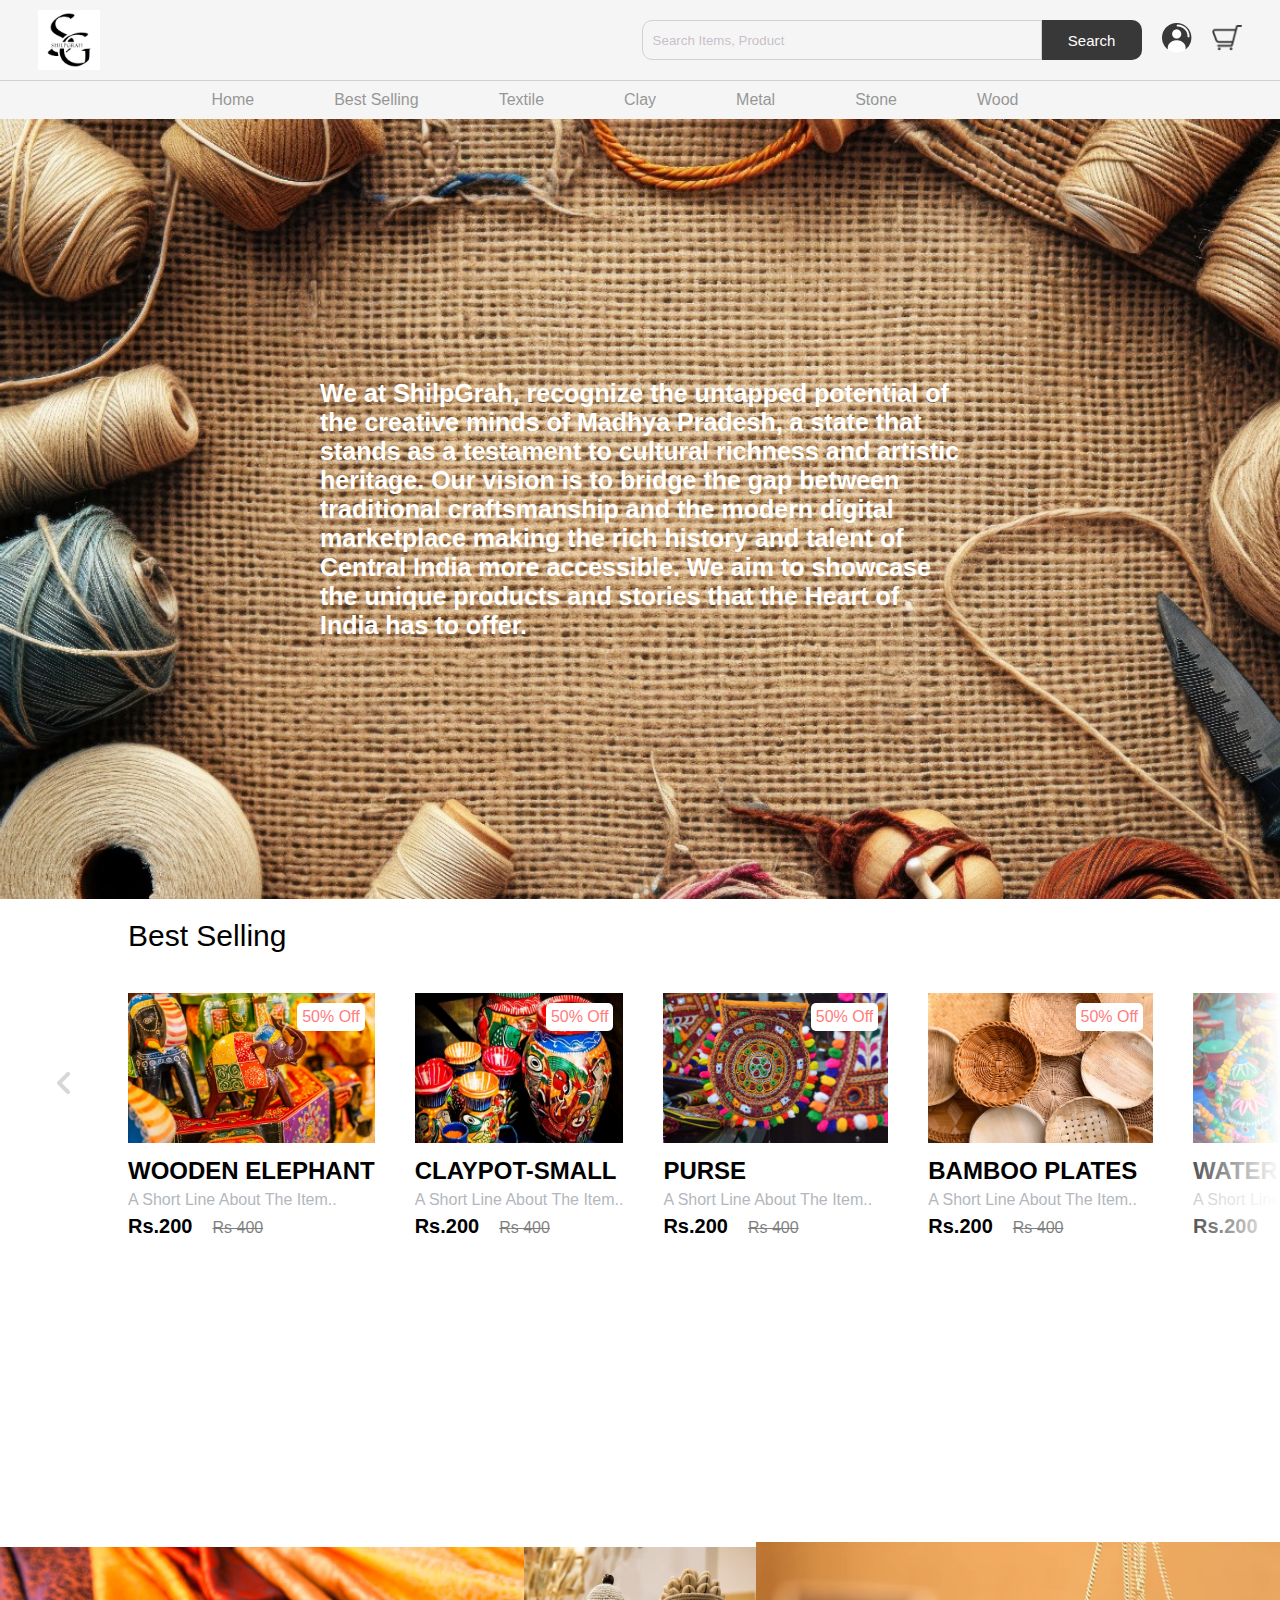
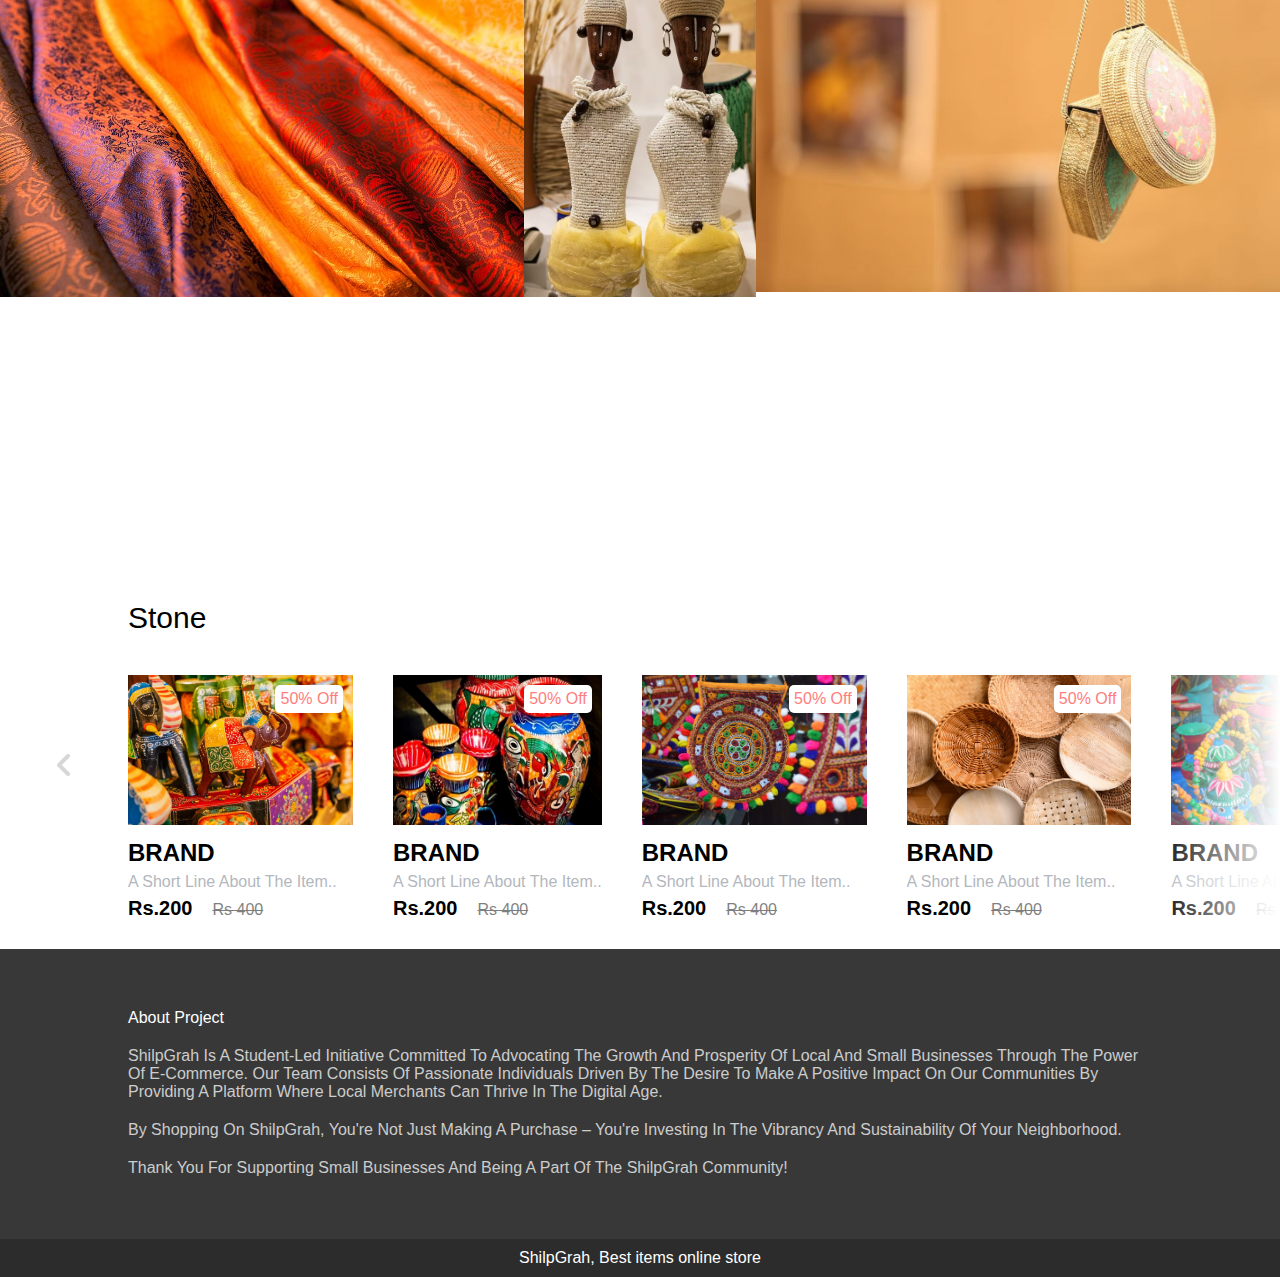
<file: index.html>
<!DOCTYPE html>
<html lang="en" dir="ltr">

<head>
  <meta charset="utf-8">
  <title>Shilpgrah - Best HandCrafts Online Store</title>
  <link rel="stylesheet" href="css/home.css">
  <link rel="stylesheet" href="e-commerce-product-page-main/css/style.css">
</head>

<body>
  <nav class="navbar">
    <div class="nav">
      <img src="img/logo.jpg" class="brand-logo" alt="">
      <div class="nav-items">
        <div class="search">
          <input type="text" class="search-box" placeholder="Search items, product">
          <button class="search-btn poppins-regular">search</button>
        </div>
        <a href="login.html" target="_blank"> <img src="img/user.png" alt=""></a>
        <a href="payment.html" target="_blank"> <img src="img/cart.png" alt=""></a>
      </div>
    </div>

    <a id="landing-img"></a>

    <ul class="links-container">
      <li class="link-item" id="landing"><a class="link-class">Home</a></li>
      <li class="link-item" id="link-best"><a class="link-class">Best Selling</a></li>
      <li class="link-item"><a href="#" class="link-class">Textile</a></li>
      <li class="link-item"><a href="#" class="link-class">Clay</a></li>
      <li class="link-item"><a href="#" class="link-class">Metal</a></li>
      <li class="link-item" id="link"><a class="link-class">Stone</a></li>
      <li class="link-item"><a href="#" class="link-class">Wood</a></li>
    </ul>
  </nav>



  <!-- <header class="header">
    <div class="header__primary-content">
      <img class="menu-icon" src="e-commerce-product-page-main\images\icon-menu.svg" alt="">
      <a href="#" class="logo" aria-label="header logo button to main section"><img src="img/logo.jpg" aria-hidden="true"></a>
    </div>

    <div class="header__list--container">
      <ul class="header__menu--list">
        <li class="header__menu--item"><a href="#">Collections</a></li>
        <li class="header__menu--item"><a href="#">Men</a></li>
        <li class="header__menu--item"><a href="#">Women</a></li>
        <li class="header__menu--item"><a href="#">About</a></li>
        <li class="header__menu--item"><a href="#">Contact</a></li>
      </ul>
  
      <ul class="header__secondary--list">
        <li class="header__cart-icon"><span class="cart-icon--quantity empty"></span><img src="./images/icon-cart.svg" alt=""></li>
        <li class="header__profile"><img src="./images/image-avatar.png" alt=""></li>
      </ul>
    </div>
  </header> -->

  <!-- hero section -->
  <header class="hero-section">
    <div class="content">

      <!-- <p class="description">
        We at ShilpGrah, recognize the untapped potential of the creative minds of Madhya Pradesh, a state that 
        stands as a testament to cultural richness and artistic heritage. Our vision is to bridge the gap between 
        traditional craftsmanship and the modern digital marketplace making the rich history and talent of Central 
        India more accessible. We aim to showcase the unique products and stories that the Heart of India has to offer.
      </p> -->

      <div class="desc">
        <p class="description">
          We at ShilpGrah, recognize the untapped potential of the creative minds of Madhya Pradesh, a state that 
          stands as a testament to cultural richness and artistic heritage. Our vision is to bridge the gap between 
          traditional craftsmanship and the modern digital marketplace making the rich history and talent of Central 
          India more accessible. We aim to showcase the unique products and stories that the Heart of India has to offer.
        </p>
      </div>

      
      <!-- <img src="img/shilp.png" class="logo" alt="" height="20000px" width="2000px"> -->
      <a id="best-seller"></a>
      <!-- <p class="sub-heading">The Face Of Artisians</p> -->
    </div>
  </header>



  <!-- <div class="carousel">
    <div class="carousel-inner">
      <a id="best-seller"></a>
      <img src="image1.jpg" alt="Image 1">
      <img src="image2.jpg" alt="Image 2">
      <img src="image3.jpg" alt="Image 3">
    </div>
  </div> -->

  <!-- cards-container -->
  <section class="product">
    <h2 class="product-category">Best Selling</h2>
    <button class="pre-btn"><img src="img/arrow.png" alt=""></button>
    <button class="nxt-btn"><img src="img/arrow.png" alt=""></button>
    <!-- card1 -->
    <div class="product-container">
      <div class="product-card">
        <div class="product-image">
          <span class="discount-tag">50% off</span>
          <a href="e-commerce-product-page-main\product-page.html"><img src="img/card1.jpg" class="product-thumb" alt=""></a>
          <button class="card-btn">Add To Wishlist</button>
        </div>
        <div class="product-info">
          <h2 class="product-brand">Wooden Elephant</h2>
          <p class="product-short-des">a short line about the item..</p>
          <span class="price">Rs.200</span><span class="actual-price">Rs 400</span>
        </div>
      </div>
      <!-- card2 -->
      <div class="product-card">
        <div class="product-image">
          <span class="discount-tag">50% off</span>
          <img src="img/card2.jpg" class="product-thumb" alt="">
          <button class="card-btn">Add To Wishlist</button>
        </div>
        <div class="product-info">
          <h2 class="product-brand">Claypot-Small</h2>
          <p class="product-short-des">a short line about the item..</p>
          <span class="price">Rs.200</span><span class="actual-price">Rs 400</span>
        </div>
      </div>
      <!-- card3 -->
      <div class="product-card">
        <div class="product-image">
          <span class="discount-tag">50% off</span>
          <img src="img/card3.jpg" class="product-thumb" alt="">
          <button class="card-btn">Add To Wishlist</button>
        </div>
        <div class="product-info">
          <h2 class="product-brand">Purse</h2>
          <p class="product-short-des">a short line about the item..</p>
          <span class="price">Rs.200</span><span class="actual-price">Rs 400</span>
        </div>
      </div>
      <!-- card4 -->
      <div class="product-card">
        <div class="product-image">
          <span class="discount-tag">50% off</span>
          <img src="img/card4.jpg" class="product-thumb" alt="">
          <button class="card-btn">Add To Wishlist</button>
        </div>
        <div class="product-info">
          <h2 class="product-brand">Bamboo Plates</h2>
          <p class="product-short-des">a short line about the item..</p>
          <span class="price">Rs.200</span><span class="actual-price">Rs 400</span>
        </div>
      </div>
      <!-- card5 -->
      <div class="product-card">
        <div class="product-image">
          <span class="discount-tag">50% off</span>
          <img src="img/card5.jpg" class="product-thumb" alt="">
          <button class="card-btn">Add To Wishlist</button>
        </div>
        <div class="product-info">
          <h2 class="product-brand">Water Container</h2>
          <p class="product-short-des">a short line about the item..</p>
          <span class="price">Rs.200</span><span class="actual-price">Rs 400</span>
        </div>
      </div>
      <!-- card6 -->
      <div class="product-card">
        <div class="product-image">
          <span class="discount-tag">50% off</span>
          <img src="img/card6.jpg" class="product-thumb" alt="">
          <button class="card-btn">Add To Wishlist</button>
        </div>
        <div class="product-info">
          <h2 class="product-brand">Claypot-Big</h2>
          <p class="product-short-des">a short line about the item..</p>
          <span class="price">Rs.200</span><span class="actual-price">Rs 400</span>
        </div>
      </div>
      <!-- card7 -->
      <div class="product-card">
        <div class="product-image">
          <span class="discount-tag">50% off</span>
          <img src="img/card7.jpg" class="product-thumb" alt="">
          <button class="card-btn">Add To Wishlist</button>
        </div>
        <div class="product-info">
          <h2 class="product-brand">Wooden toys</h2>
          <p class="product-short-des">a short line about the item..</p>
          <span class="price">Rs.200</span><span class="actual-price">Rs 400</span>
        </div>
      </div>

    </div>
  </section>

  <!-- collection -->
  <section class="collection-container">

    <a href="#" class="collection">
      <img src="img/textile.jpg" alt="">
      <!-- <p class="collection-title">Textile<br>apparels</p> -->
    </a>

    <a href="#" class="collection">
      <img src="img/wood.jpg" alt="">
      <!-- <p class="collection-title">Wood<br>sculpture</p> -->
    </a>

    <a href="#" class="collection">
      <img class="" src="img/purse.jpg" alt="">
      <!-- <p class="collection-title">Jute Bags</p> -->
    </a>
    <a id="stone-section"></a>
  </section>
  
  
  <!-- card-container -->

  <div id="parent">
    <section class="product">
      <h2 class="product-category">Stone</h2>
      <button class="pre-btn"><img src="img/arrow.png" alt=""></button>
      <button class="nxt-btn"><img src="img/arrow.png" alt=""></button>
      <!-- card1 -->
      <div class="product-container">
        <div class="product-card">
          <div class="product-image">
            <span class="discount-tag">50% off</span>
            <img src="img/card1.jpg" class="product-thumb" alt="">
            <button class="card-btn">Add To Wishlist</button>
          </div>
          <div class="product-info">
            <h2 class="product-brand">brand</h2>
            <p class="product-short-des">a short line about the item..</p>
            <span class="price">Rs.200</span><span class="actual-price">Rs 400</span>
          </div>
        </div>
        <!-- card2 -->
        <div class="product-card">
          <div class="product-image">
            <span class="discount-tag">50% off</span>
            <img src="img/card2.jpg" class="product-thumb" alt="">
            <button class="card-btn">Add To Wishlist</button>
          </div>
          <div class="product-info">
            <h2 class="product-brand">brand</h2>
            <p class="product-short-des">a short line about the item..</p>
            <span class="price">Rs.200</span><span class="actual-price">Rs 400</span>
          </div>
        </div>
        <!-- card3 -->
        <div class="product-card">
          <div class="product-image">
            <span class="discount-tag">50% off</span>
            <img src="img/card3.jpg" class="product-thumb" alt="">
            <button class="card-btn">Add To Wishlist</button>
          </div>
          <div class="product-info">
            <h2 class="product-brand">brand</h2>
            <p class="product-short-des">a short line about the item..</p>
            <span class="price">Rs.200</span><span class="actual-price">Rs 400</span>
          </div>
        </div>
        <!-- card4 -->
        <div class="product-card">
          <div class="product-image">
            <span class="discount-tag">50% off</span>
            <img src="img/card4.jpg" class="product-thumb" alt="">
            <button class="card-btn">Add To Wishlist</button>
          </div>
          <div class="product-info">
            <h2 class="product-brand">brand</h2>
            <p class="product-short-des">a short line about the item..</p>
            <span class="price">Rs.200</span><span class="actual-price">Rs 400</span>
          </div>
        </div>
        <!-- card5 -->
        <div class="product-card">
          <div class="product-image">
            <span class="discount-tag">50% off</span>
            <img src="img/card5.jpg" class="product-thumb" alt="">
            <button class="card-btn">Add To Wishlist</button>
          </div>
          <div class="product-info">
            <h2 class="product-brand">brand</h2>
            <p class="product-short-des">a short line about the item..</p>
            <span class="price">Rs.200</span><span class="actual-price">Rs 400</span>
          </div>
        </div>
        <!-- card6 -->
        <div class="product-card">
          <div class="product-image">
            <span class="discount-tag">50% off</span>
            <img src="img/card6.jpg" class="product-thumb" alt="">
            <button class="card-btn">Add To Wishlist</button>
          </div>
          <div class="product-info">
            <h2 class="product-brand">brand</h2>
            <p class="product-short-des">a short line about the item..</p>
            <span class="price">Rs.200</span><span class="actual-price">Rs 400</span>
          </div>
        </div>
        <!-- card7 -->
        <div class="product-card">
          <div class="product-image">
            <span class="discount-tag">50% off</span>
            <img src="img/card7.jpg" class="product-thumb" alt="">
            <button class="card-btn">Add To Wishlist</button>
          </div>
          <div class="product-info">
            <h2 class="product-brand">brand</h2>
            <p class="product-short-des">a short line about the item..</p>
            <span class="price">Rs.200</span><span class="actual-price">Rs 400</span>
          </div>
        </div>
      </div>
    </section>
  </div>

  

  <footer>
    <div class="footer-content">
      <!-- <img src="img/logo-light.png" class="logo" alt=""> -->
      <div class="footer-ul-container">
        <ul class="category">
          <!-- <li class="category-title">wood</li> -->
          <!-- <li><a href="#" class="footer-link">sculpture1</a></li>
          <li><a href="#" class="footer-link">sculpture2</a></li>
          <li><a href="#" class="footer-link">sculpture3</a></li>
          <li><a href="#" class="footer-link">sculpture4</a></li>
          <li><a href="#" class="footer-link">sculpture5</a></li>
          <li><a href="#" class="footer-link">sculpture6</a></li>
          <li><a href="#" class="footer-link">sculpture7</a></li>
          <li><a href="#" class="footer-link">sculpture8</a></li>
          <li><a href="#" class="footer-link">sculpture9</a></li>
          <li><a href="#" class="footer-link">sculpture10</a></li> -->
        </ul>
        <ul class="category">
          <!-- <li class="category-title">Glass</li>
          <li><a href="#" class="footer-link">Pattern1</a></li>
          <li><a href="#" class="footer-link">Pattern2</a></li>
          <li><a href="#" class="footer-link">Pattern3</a></li>
          <li><a href="#" class="footer-link">Pattern4</a></li>
          <li><a href="#" class="footer-link">Pattern5</a></li>
          <li><a href="#" class="footer-link">Pattern6</a></li>
          <li><a href="#" class="footer-link">Pattern7</a></li>
          <li><a href="#" class="footer-link">Pattern8</a></li>
          <li><a href="#" class="footer-link">Pattern9</a></li>
          <li><a href="#" class="footer-link">Pattern10</a></li> -->
        </ul>
      </div>

    </div>
    <p class="footer-title">about project</p>
    <p class="info">ShilpGrah is a student-led initiative committed to advocating the growth and prosperity 
      of local and small businesses through the power of e-commerce. Our team consists of passionate individuals 
      driven by the desire to make a positive impact on our communities by providing a platform where local 
      merchants can thrive in the digital age.
    </p>
    <p class="info">
      By shopping on ShilpGrah, you're not just making a purchase – you're investing in the vibrancy and 
      sustainability of your neighborhood.
    </p>
    <p class="info">
      Thank you for supporting small businesses and being a part of the ShilpGrah community!
    </p>
    <!-- <p class="info">support emails - help@madein.com,
        customersupport@madein.com</p> -->
    <!-- <p class="info">telephone - 180 00 00 001, 180 00 00 002</p> -->
    <!-- <div class="footer-social-container">
      <div>
          <a href="#" class="social-link">terms and services</a>
          <a href="#" class="social-link">privacy page</a>
      </div>
      <div>
          <a href="#" class="social-link">instagram</a>
          <a href="#" class="social-link">facebook</a>
          <a href="#" class="social-link">twitter</a>
      </div>
    </div> -->
    <p class="footer-credit">ShilpGrah, Best items online store</p>
      </footer>
  <!-- <script src="nav.js"></script> -->
  <script src="js/home.js"></script>

  </script>

</body>

</html>
</file>
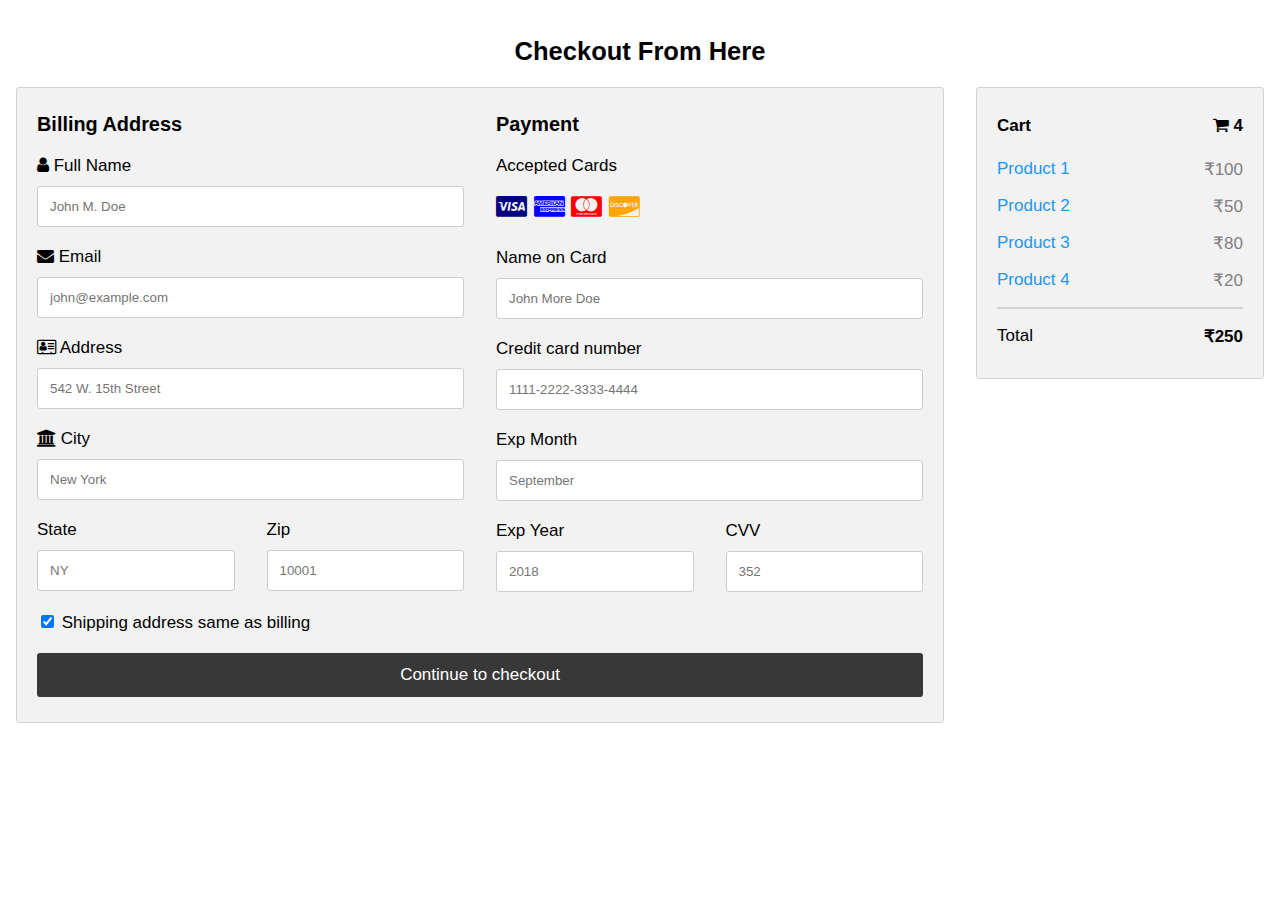
<file: payment.html>
<!DOCTYPE html>
<html>
<head>
<meta name="viewport" content="width=device-width, initial-scale=1">
<link rel="stylesheet" href="https://cdnjs.cloudflare.com/ajax/libs/font-awesome/4.7.0/css/font-awesome.min.css">
<style>
body {
  font-family: Arial;
  font-size: 17px;
  padding: 8px;
}

* {
  box-sizing: border-box;
}

.row {
  display: -ms-flexbox; /* IE10 */
  display: flex;
  -ms-flex-wrap: wrap; /* IE10 */
  flex-wrap: wrap;
  margin: 0 -16px;
}

.col-25 {
  -ms-flex: 25%; /* IE10 */
  flex: 25%;
}

.col-50 {
  -ms-flex: 50%; /* IE10 */
  flex: 50%;
}

.col-75 {
  -ms-flex: 75%; /* IE10 */
  flex: 75%;
}

.col-25,
.col-50,
.col-75 {
  padding: 0 16px;
}

.container {
  background-color: #f2f2f2;
  padding: 5px 20px 15px 20px;
  border: 1px solid lightgrey;
  border-radius: 3px;
}

input[type=text] {
  width: 100%;
  margin-bottom: 20px;
  padding: 12px;
  border: 1px solid #ccc;
  border-radius: 3px;
}

label {
  margin-bottom: 10px;
  display: block;
}

.icon-container {
  margin-bottom: 20px;
  padding: 7px 0;
  font-size: 24px;
}

.btn {
  background-color: #383838;
  color: #FFFFFF;
  padding: 12px;
  margin: 10px 0;
  border: none;
  width: 100%;
  border-radius: 3px;
  cursor: pointer;
  font-size: 17px;
}

.btn:hover {
  background-color: #7b7b7b;
}

a {
  color: #2196F3;
}

hr {
  border: 1px solid lightgrey;
}

span.price {
  float: right;
  color: grey;
}

/* Responsive layout - when the screen is less than 800px wide, make the two columns stack on top of each other instead of next to each other (also change the direction - make the "cart" column go on top) */
@media (max-width: 800px) {
  .row {
    flex-direction: column-reverse;
  }
  .col-25 {
    margin-bottom: 20px;
  }
}
</style>
</head>
<body>

<center><h2>Checkout From Here </h2></center>

<div class="row">
  <div class="col-75">
    <div class="container">
      <form action="/action_page.php">

        <div class="row">
          <div class="col-50">
            <h3>Billing Address</h3>
            <label for="fname"><i class="fa fa-user"></i> Full Name</label>
            <input type="text" id="fname" name="firstname" placeholder="John M. Doe">
            <label for="email"><i class="fa fa-envelope"></i> Email</label>
            <input type="text" id="email" name="email" placeholder="john@example.com">
            <label for="adr"><i class="fa fa-address-card-o"></i> Address</label>
            <input type="text" id="adr" name="address" placeholder="542 W. 15th Street">
            <label for="city"><i class="fa fa-institution"></i> City</label>
            <input type="text" id="city" name="city" placeholder="New York">

            <div class="row">
              <div class="col-50">
                <label for="state">State</label>
                <input type="text" id="state" name="state" placeholder="NY">
              </div>
              <div class="col-50">
                <label for="zip">Zip</label>
                <input type="text" id="zip" name="zip" placeholder="10001">
              </div>
            </div>
          </div>

          <div class="col-50">
            <h3>Payment</h3>
            <label for="fname">Accepted Cards</label>
            <div class="icon-container">
              <i class="fa fa-cc-visa" style="color:navy;"></i>
              <i class="fa fa-cc-amex" style="color:blue;"></i>
              <i class="fa fa-cc-mastercard" style="color:red;"></i>
              <i class="fa fa-cc-discover" style="color:orange;"></i>
            </div>
            <label for="cname">Name on Card</label>
            <input type="text" id="cname" name="cardname" placeholder="John More Doe">
            <label for="ccnum">Credit card number</label>
            <input type="text" id="ccnum" name="cardnumber" placeholder="1111-2222-3333-4444">
            <label for="expmonth">Exp Month</label>
            <input type="text" id="expmonth" name="expmonth" placeholder="September">
            <div class="row">
              <div class="col-50">
                <label for="expyear">Exp Year</label>
                <input type="text" id="expyear" name="expyear" placeholder="2018">
              </div>
              <div class="col-50">
                <label for="cvv">CVV</label>
                <input type="text" id="cvv" name="cvv" placeholder="352">
              </div>
            </div>
          </div>

        </div>
        <label>
          <input type="checkbox" checked="checked" name="sameadr"> Shipping address same as billing
        </label>
        <input type="submit" value="Continue to checkout" class="btn">
      </form>
    </div>
  </div>
  <div class="col-25">
    <div class="container">
      <h4>Cart <span class="price" style="color:black"><i class="fa fa-shopping-cart"></i> <b>4</b></span></h4>
      <p><a href="#" style="text-decoration: none;">Product 1</a> <span class="price">&#8377;100</span></p>
      <p><a href="#" style="text-decoration: none;">Product 2</a> <span class="price">&#8377;50</span></p>
      <p><a href="#" style="text-decoration: none;">Product 3</a> <span class="price">&#8377;80</span></p>
      <p><a href="#" style="text-decoration: none;">Product 4</a> <span class="price">&#8377;20</span></p>
      <hr>
      <p>Total <span class="price" style="color:black"><b>&#8377;250</b></span></p>
    </div>
  </div>
</div>

</body>
</html>
</file>
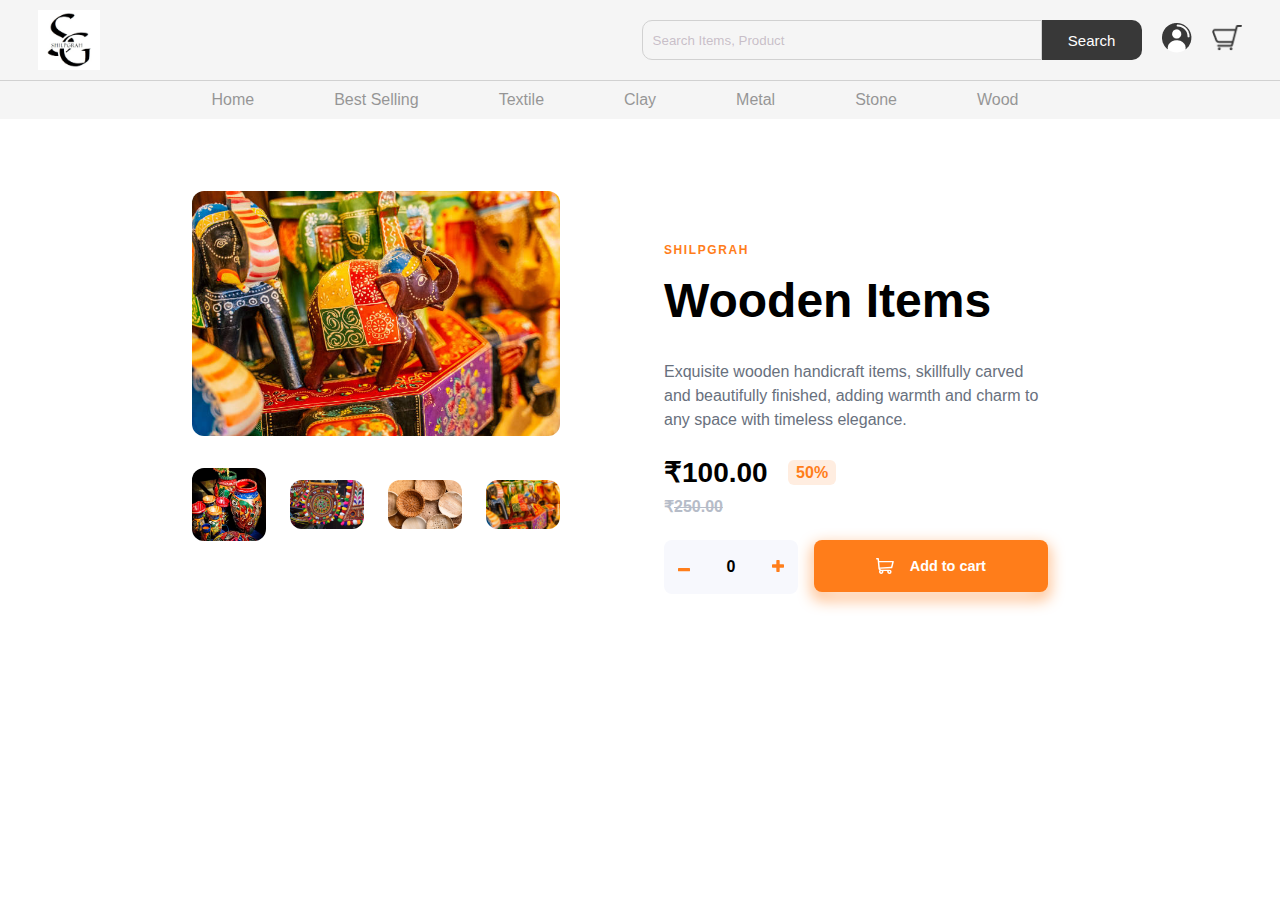
<file: e-commerce-product-page-main/product-page.html>
<!DOCTYPE html>
<html lang="en">
<head>
  <meta charset="UTF-8">
  <meta name="viewport" content="width=device-width, initial-scale=1.0"> <!-- displays site properly based on user's device -->
  <meta name="description" content="A online E-commerce sneakers shop made by dmaotech">
  <meta name="keywords" content="sneakers, shoes, E-commerce, online, shop, style, product">
  
  <!-- CSS -->
  <link rel="stylesheet" href="./css/style.css">

  <!-- Fonts -->
  <link rel="preconnect" href="https://fonts.googleapis.com">
  <link rel="preconnect" href="https://fonts.gstatic.com" crossorigin>
  <link href="https://fonts.googleapis.com/css2?family=Kumbh+Sans:wght@400;700&display=swap" rel="stylesheet">

  <link rel="icon" type="image/png" sizes="32x32" href="./images/favicon-32x32.png">
  
  <title>Frontend Mentor | E-commerce product page</title>
</head>
<body>
  <span class="dark-background"></span>

  <!-- <header class="header">
    <div class="header__primary-content">
      <img class="menu-icon" src="./images/icon-menu.svg" alt="">
      <a href="#" class="logo" aria-label="header logo button to main section"><img src="./images/logo.svg" aria-hidden="true"></a>
    </div>

    <div class="header__list--container">
      <ul class="header__menu--list">
        <li class="header__menu--item"><a href="#">Collections</a></li>
        <li class="header__menu--item"><a href="#">Men</a></li>
        <li class="header__menu--item"><a href="#">Women</a></li>
        <li class="header__menu--item"><a href="#">About</a></li>
        <li class="header__menu--item"><a href="#">Contact</a></li>
      </ul>
  
      <ul class="header__secondary--list">
        <li class="header__cart-icon"><span class="cart-icon--quantity empty"></span><img src="./images/icon-cart.svg" alt=""></li>
        <li class="header__profile"><img src="./images/image-avatar.png" alt=""></li>
      </ul>
    </div>
  </header> -->

  <nav class="navbar">
    <div class="nav">
      <img src="../img/logo.jpg" class="brand-logo" alt="">
      <div class="nav-items">
        <div class="search">
          <input type="text" class="search-box" placeholder="Search items, product">
          <button class="search-btn poppins-regular">search</button>
        </div>
        <a href="login.html" target="_blank"> <img src="../img/user.png" alt=""></a>
        <a href="payment.html" target="_blank"> <img src="../img/cart.png" alt=""></a>
      </div>
    </div>
    <ul class="links-container">
      <li class="link-item"><a href="../index.html" class="link-class">Home</a></li>
      <li class="link-item" id="link-best"><a href="../index.html"class="link-class">Best Selling</a></li>
      <li class="link-item"><a href="../index.html" class="link-class">Textile</a></li>
      <li class="link-item"><a href="../index.html" class="link-class">Clay</a></li>
      <li class="link-item"><a href="../index.html" class="link-class">Metal</a></li>
      <li class="link-item" id="link"><a href="../index.html" class="link-class">Stone</a></li>
      <li class="link-item"><a href="../index.html" class="link-class">Wood</a></li>
    </ul>
  </nav>

  <main class="main__container">
    <div class="cart">
      <header class="cart-header">
        <p class="cart-header--title">Cart</p>
      </header>

      <section class="cart-content empty">
        <div class="cart__btn--container">
          <a href="#" class="cart__btn" type="button" aria-label="proceed to checkout section">Checkout</a>
        </div>
        <p class="cart__empty--text">Your cart is empty.</p>
      </section>
    </div>

    <section class="slider">
      <button class="slider-btn--container previous" type="button" aria-label="button to previous image on focus section">
        <img class="slider-btn previous" src="./images/icon-previous.svg" alt="">
      </button>

      <div class="slider__img--container">
        <img class="slider__img" src="./images/card1.jpg" alt="">
      </div>

      <button class="slider-btn--container next" type="button" aria-label="button to next image on focus section">
        <img class="slider-btn next" src="./images/icon-next.svg" alt="">
      </button>

      <div class="slider__selector--container">
        <button class="slider__selector--img" type="button" aria-label="button for select product image"><img value="2" src="./images/card2.jpg" alt=""></button>
        <button class="slider__selector--img" type="button" aria-label="button for select product image"><img value="3" src="./images/card3.jpg" alt=""></button>
        <button class="slider__selector--img" type="button" aria-label="button for select product image"><img value="4" src="./images/card4.jpg" alt=""></button>
        <button class="slider__selector--img" type="button" aria-label="button for select product image"><img value="1" src="./images/card1.jpg" alt=""></button>  
      </div>
    </section>

    <section class="slider-focus">
      <button class="close-icon" type="button" aria-label="close focus section">
        <svg width="14" height="15" xmlns="http://www.w3.org/2000/svg"><path d="m11.596.782 2.122 2.122L9.12 7.499l4.597 4.597-2.122 2.122L7 9.62l-4.595 4.597-2.122-2.122L4.878 7.5.282 2.904 2.404.782l4.595 4.596L11.596.782Z" fill-rule="evenodd"/></svg>
      </button>

      <button class="slider-btn--container previous focus-previous" type="button" aria-label="button to previous image on focus section">
        <svg class="slider-btn focus-previous--img" width="13" height="18" xmlns="http://www.w3.org/2000/svg"><path d="M11 1 3 9l8 8" stroke-width="3" fill="none" fill-rule="evenodd"/></svg>
      </button>

      <div class="slider__img--container slider__focus--img">
        <img src="./images/image-product-1.jpg" alt="">
      </div>

      <button class="slider-btn--container focus-next" type="button" aria-label="button to next image on focus section">
        <svg class="slider-btn focus-next--img" width="13" height="18" xmlns="http://www.w3.org/2000/svg"><path d="m2 1 8 8-8 8" stroke-width="3" fill="none" fill-rule="evenodd"/></svg>
      </button>

      <div class="slider__selector--container">
        <button class="slider__selector--focus-img" type="button" aria-label="button for select product image on focus section"><img focus-value="2" src="./images/card2.jpg" alt=""></button>
        <button class="slider__selector--focus-img" type="button" aria-label="button for select product image on focus section"><img focus-value="3" src="./images/card3.jpg" alt=""></button>
        <button class="slider__selector--focus-img" type="button" aria-label="button for select product image on focus section"><img focus-value="4" src="./images/card4.jpg" alt=""></button>
        <button class="slider__selector--focus-img" type="button" aria-label="button for select product image on focus section"><img focus-value="1" src="./images/card1.jpg" alt=""></button>  
      </div>
    </section>

    <section class="product-content">
      <article class="product-content--info">
        <div class="product__info--text">
          <p class="product__info--brand">ShilpGrah</p>
          <h2 class="product__info--title">Wooden Items</h2>
          <p class="product__info--description">
            Exquisite wooden handicraft items, skillfully carved and beautifully finished, 
            adding warmth and charm to any space with timeless elegance.
          </p>
        </div>

        <div class="info__pricing">
          <span class="info__pricing--price">&#8377;100.00</span>
          <span class="info__pricing--discount">50%</span>
          <span class="info__pricing--before">&#8377;<strike>250.00</strike></span>
        </div>
      </article>

      <div class="product-content__order">
        <div class="order__quantity">
          <input class="order__quantity--input" type="number" value="0" name="quantity">
          <button class="order__quantity--btn minus" type="button" aria-label="button for remove quantity product"><img src="./images/icon-minus.svg" alt=""></button>
          <button class="order__quantity--btn plus" type="button" aria-label="button for add quantity product"><img src="./images/icon-plus.svg" alt=""></button>
        </div>

        <button class="order__cart" type="button"><img class="order__cart--icon" src="./images/icon-cart-white.svg" alt=""> Add to cart</button>
      </div>
    </section>
  </main>

  <script src="./js/main.js"></script>
</body>
</html>
</file>
<file: css/home.css>
@import 'nav.css';
@import 'footer.css';


.hero-section{
  /* opacity: 80%; */
  /* filter: blur(2px); */
  width: 100%;
  height:calc(100vh - 120px);
  /* background-image: url('../img/header.jpg'); */
  background-image: url('../img/hero-section.jpg');
  background-size: cover;
  display: flex;
  justify-content: center;
  align-items: center;
}
.hero-section .logo{
  height: 150px;
  display: block;
  margin:auto;
}
.hero-section .sub-heading{
  margin-top: 10px;
  text-align: center;
  color: #FFA500;
  text-transform: capitalize;
  font-size: 35px;
  font-weight: 300;
}
 /*product  */
 .product{
   position: relative;
   overflow: hidden;
   padding: 20px 0;
 }

 .product-category{
   padding: 0 10vw;
   font-size: 30px;
   font-weight: 500;
   margin-bottom: 40px;
   text-transform: capitalize;
 }
 .product-container{
   padding: 0 10vw;
   display: flex;
   overflow: auto;
   scroll-behavior: smooth;
 }
 .product-container::-webkit-scrollbar{
   display: none;
 }
.product-card{
  flex:0 0 auto;
  widows: 250px;
  height: auto;
  margin-right: 40px;
}
.product-image{
  position: relative;
  width: 100%;
  height: auto;
  overflow: hidden;
}
.product-thumb{
  width: 100%;
  height: 150px;
  object-fit: cover;

}
.discount-tag{
  position: absolute;
  background: #fff;
  padding: 5px;
  border-radius: 5px;
  color: #ff7d7d;
  right: 10px;
  top: 10px;
  text-transform: capitalize;
}
.card-btn{
  position: absolute;
  bottom: 10px;
  left: 50%;
  transform: translateX(-50%);
  padding: 10px;
  width: 90%;
  text-transform: capitalize;
  border: none;
  outline: none;
  background: #fff;
  border-radius: 5px;
  transition: 0.5s;
  cursor: pointer;
  opacity: 0;
}
.product-card:hover .card-btn{
  opacity: 1;
}
.card-btn:hover{
  background: #efefef;
}
.product-info{
  width: 100%;
  height: 100px;
  padding-top: 10px;
}
.product-brand{
  text-transform: uppercase;
}
.product-short-des{
  width: 100%;
  height: 20px;
  line-height: 20px;
  overflow: hidden;
  opacity: 0.5;
  text-transform: capitalize;
  margin: 5px 0;
}
.price{
  font-weight: 900;
  font-size: 20px;
}
.actual-price{
  margin-left: 20px;
  opacity: 0.5;
  text-decoration: line-through;
}
.pre-btn, .nxt-btn{
  border: none;
  width: 10vw;
  height: 100%;
  position: absolute;
  top: 0;
  display: flex;
  justify-content: center;
  align-items: center;
  background: linear-gradient(90deg, rgba(255,255,255,0) 0%, #fff 100%);
  cursor: pointer;
  z-index: 8;
}
.pre-btn{
  left:0;
  transform: rotate(180deg);
}
.nxt-btn{
  right: 0;
}
.pre-btn img, .nxt-btn img{
  opacity: 0.2;
}
.pre-btn:hover img, .nxt-btn:hover img{
  opacity: 1;
}
/* collection */
.collection-container{
  /* padding: 5%;
  width: 100%;
  height: auto;
  display: grid;
  grid-template-columns: repeat(2, 1fr);
  grid-gap: 10px; */
  display: flex;
  align-items: center;
  justify-content: space-evenly;

}
.collection{
  position: relative;
}
.collection img{
  width: 100%;
  height: 100vh;
  object-fit: contain;
}

.special-img {
  width: 100vw;
  height: 20%;
  object-fit: contain;
}

.collection p{
  position: absolute;
  top: 50%;
  left: 50%;
  transform: translateX(-50%, -50%);
  text-align: center;
  color: #fff;
  font-size: 50px;
  text-transform: capitalize;
}
.collection:nth-child(3){
  grid-column: span 2;
  margin-bottom: 10px;
}
.footer-social-container{
  margin-top: 40px;
  display: flex;
  justify-content: space-between;
}
.social-link{
  color: #fff;
  margin-left: 20px;
  text-transform: capitalize;
}
.social-link:nth-child(1){
  margin-left: 0;
}
.footer-credit{
  width: 100%;
  padding: 10px;
  position: absolute;
  left: 0;
  bottom: 0;
  text-align: center;
  color: #fff;
  background: rgba(0, 0, 0, 0.2);
}

.poppins-regular {
  font-family: "Poppins", sans-serif;
  font-weight: 400;
  font-style: normal;
}

.parent {
  margin-top: 100px;
}

.carousel {
  width: 100%;
  overflow: hidden;
}

.carousel-inner {
  display: flex;
  transition: transform 0.5s ease;
}

.carousel-inner img {
  width: 100%;
  height: auto;
}

.desc{
  width: 50vw;
}

.description{
  color: white;
  font-size: 25px;
  font-weight: bolder;
}
</file>
<file: e-commerce-product-page-main/css/style.css>
*::before,
*::after,
* {
    box-sizing: border-box;
}

:root {
    /* Fonts */
    font-family: 'Kumbh Sans', sans-serif;
    --fs-regular: 1rem;
    --fw-regular: 400; 
    --fw-bold: 700;
    
    /* Colors */
    --primary-clr-orange: hsl(26, 100%, 55%);
    --secondary-clr-orange: hsl(25, 100%, 94%);
    
    --very-dark-blue: hsl(220, 13%, 13%);
    --dark-grayish-blue: hsl(219, 9%, 45%);
    --grayish-blue: hsl(220, 14%, 75%);
    --opacity-grayish-blue: hsl(223, 64%, 98%);
    --white: hsl(0, 0%, 100%);
    --black: hsl(0, 0%, 0%);
    --opacity-black: hsl(0, 0%, 0%, 75%);
}

body {
    position: relative;
    margin: 0;
    padding: 0;
    overflow-x: hidden;
    font-size: var(--fs-regular);
}

h1,
h2,
h3,
p {
    margin: 0;
}

p {
    color: var(--dark-grayish-blue);
}

img {
    max-width: 100%;
}

picture {
    display: block;
    padding: 0;
}

button {
    padding: 0;
    background-color: transparent;
    border: none;
    cursor: pointer;
}

input:focus {
    outline: none;
}

input::-webkit-outer-spin-button,
input::-webkit-inner-spin-button {
    appearance: none;
    -webkit-appearance: none;
    margin: 0;
}

input[type=number] {
    appearance: none;
    -moz-appearance: textfield;
}

a {
    display: block;
    text-decoration: none;
    cursor: pointer;
}

ul {
    list-style: none;
    margin: 0;
    padding: 0;
}

.hidden {
    display: none !important;
}

/* Media Querie for dektop version at line 491 */

/* Mobile */
/* Header */
.header,
.header__primary-content,
.header__secondary--list {
    display: flex;
    align-items: center;
}

.header {
    width: 87.5%;
    margin: 0 auto;
    padding-block: 1rem;
    justify-content: space-between;
}

.header__primary-content,
.header__secondary--list {
    gap: 1rem;
}

.header__secondary--list {
    justify-content: flex-end;
}

.header__cart-icon {
    position: relative;
}

.cart-icon--quantity.empty {
    display: none;
}

.cart-icon--quantity {
    width: 16px;
    position: absolute;
    top: -5px;
    right: -5px;
    text-align: center;
    background-color: var(--primary-clr-orange);
    font-size: .55rem;
    font-weight: var(--fw-bold);
    color: var(--white);
    border-radius: 20px;
}

.header__profile {
    width: 20%;
}

/* Menu */
.dark-background {
    display: none;
}

.menu-icon {
    z-index: 1000;
}

.dark-background.active {
    display: block;
    position: absolute;
    inset: 0;
    background-color: var(--opacity-black);
    z-index: 250;
}

.header__menu--list {
    width: 65%;
    height: 100%;
    padding: 1.5rem;
    position: absolute;
    left: -200%;
    opacity: 0;
    transition: .35s ease-out;
    background-color: var(--white);
}

.header__menu--list.active {
    top: 0;
    left: 0;
    opacity: 1;
    z-index: 500;
}

.header__menu--list li:first-child {
    margin-top: 4rem;
}

.header__menu--item a {
    display: block;
    margin-block: 1.25rem;
    font-size: 1.125rem;
    font-weight: var(--fw-bold);
    color: var(--black);
}


/* Main */
.main__container {
    position: relative;
}


/* Cart */
.cart {
    display: none;
}

.cart.active {
    display: block;
    max-width: 475px;
    margin-inline: auto;
    min-height: 31%;
    position: absolute;
    top: 8px;
    left: 8px;
    right: 8px;
    background-color: var(--white);
    border-radius: 6px;
    box-shadow: 0 5px 20px -6px var(--opacity-black);
    z-index: 400;
}

.cart-header {
    padding: 1.25rem;
    border-bottom: 1px solid var(--grayish-blue);
}

.cart-header--title {
    font-weight: var(--fw-bold);
    color: var(--black);
}

.cart-content {
    display: flex;
    flex-direction: column;
    align-items: center;
    justify-content: space-between;
    overflow-y: scroll;
    max-height: 400px;
    padding-bottom: 100px;
    gap: 0;
}

.cart-content.empty {
    height: 200px;
    padding: 0;
    overflow-y: hidden;
    justify-content: center;
    font-weight: var(--fw-bold);
}

.cart__empty--text {
    display: none;
}

.cart-content.empty .cart__empty--text {
    display: block;
    margin-block: auto;
}

.cart__btn--container {
    width: 100%;
    position: absolute;
    left: 0;
    right: 0;
    bottom: 0;
    background-color: var(--white);
}

.cart-content.empty .cart__btn--container {
    display: none;
}

.cart__btn {
    display: block;
    width: 87%;
    margin: 1.75rem auto;
    padding: 1.125rem 2rem;
    background-color: var(--primary-clr-orange);
    font-size: .9rem;
    text-align: center;
    font-weight: var(--fw-bold);
    color: var(--white);
    border-radius: 8px;
}


/* cart product */
.cart__product {
    width: 87.5%;
    margin: 1.5rem auto 1rem auto;
    display: flex;
    align-items: center;
}

.cart__product--img {
    width: 50px;
    border-radius: 4px;
}

.cart__product--info {
    margin-inline: 1rem auto;
    max-width: 65%;
}

.cart__info--title {
    text-overflow: ellipsis;
    overflow: hidden;
    white-space: nowrap;
}

.cart__info--quantity {
    display: inline-block;
    width: fit-content;
    color: var(--dark-grayish-blue);
    margin-top: .4rem;
    margin-right: .2rem;
}

.cart__product--delete img {
    min-width: 15px;
    height: 20px;
}


/* Slider */
.slider {
    position: relative;
    height: 38vh;
}

.slider__selector--container {
    display: none;
}

.slider-btn--container {
    display: flex;
    justify-content: center;
    align-items: center;
    width: 40px;
    height: 40px;
    position: absolute;
    top: 50%;
    background-color: var(--white);
    border-radius: 100%;
}

.slider-btn--container.next {
    right: 3%;
}

.slider-btn--container.previous {
    left: 3%;
}

.slider-btn--container img {
    width: 25%;
    object-position: center;
}

.slider__img--container {
    height: 100%;
}

.slider__img--container img {
    display: block;
    margin: auto;
    width: 100%;
    height: 100%;
    max-width: 500px;
    object-fit: cover;
    object-position: center;
}

.slider-focus {
    display: none;
}


/* Product */
.product-content {
    width: 87.5%;
    margin: auto;
}

.product__info--brand {
    margin-top: 1.25rem;
    font-size: .75rem;
    font-weight: var(--fw-bold);
    letter-spacing: .1rem;
    color: var(--primary-clr-orange);
    text-transform: uppercase;
}

.product__info--title {
    margin-block: 1rem;
    font-size: 1.75rem;
    color: var(--black);
}

.product__info--description {
    line-height: 1.5rem;
}

.info__pricing {
    display: flex;
    align-items: center;
    margin-block: 1.5rem;
}

.info__pricing > * {
    display: block;
}

.info__pricing--price {
    font-size: 1.75rem;
    font-weight: var(--fw-bold);
    color: var(--black);
}

.info__pricing--discount {
    margin-left: 1rem;
    padding: .2rem .5rem;
    font-weight: var(--fw-bold);
    color: var(--primary-clr-orange);
    background-color: var(--secondary-clr-orange);
    border-radius: 6px;
}

.info__pricing--before {
    margin-left: auto;
    font-weight: var(--fw-bold);
    color: var(--grayish-blue);
}

.product-content__order {
    display: flex;
    flex-direction: column;
    gap: 1rem;
}

.order__quantity {
    position: relative;
}

.order__quantity--input {
    width: 100%;
    height: 100%;
    padding-block: 1.125rem;
    background-color: var(--opacity-grayish-blue);
    border: none;
    font-size: var(--fs-regular);
    text-align: center;
    font-weight: var(--fw-bold);
    border-radius: 8px;
}

.order__quantity--btn {
    position: absolute;
    top: 0;
    bottom: 0;
    margin: auto 0;
}

.order__quantity--btn.minus {
    left: 1rem;
}

.order__quantity--btn.plus {
    right: 1rem;
}

.order__cart {
    margin-bottom: 5rem;
    display: flex;
    align-items: center;
    justify-content: center;
    gap: 1rem;
    width: 100%;
    padding-block: 1.125rem;
    background-color: var(--primary-clr-orange);
    color: var(--white);
    font-size: .9rem;
    font-weight: var(--fw-bold);
    border-radius: 8px;
    box-shadow: 0px 6px 25px var(--white), 0px 6px 15px var(--primary-clr-orange);
}

.order__cart--icon {
    width: 18px;
}


/* Desktop */
@media (min-width: 850px) {
    body {
        position: static;
    }

    /* Header */
    .header {
        width: 80%;
        margin-inline: auto;
        padding-bottom: 0;
        border-bottom: 1px solid var(--grayish-blue);
    }

    .menu-icon {
        display: none;
    }

    .logo,
    .header__secondary--list {
        padding-bottom: 1rem;
    }

    .header__list--container {
        width: 100%;
        display: flex;
        justify-content: space-between;
    }
    
    .header__menu--list {
        position: static;
        display: flex;
        align-items: center;
        gap: 2rem;
        margin-left: 3rem;
        width: auto;
        height: auto;
        padding: 0;
        background-color: var(--white);
        opacity: 1;
    }

    .header__menu--list li:first-child {
        margin: 0;
    }
    
    .header__menu--item {
        padding-top: .75rem;
        height: 100%;
    }

    .header__menu--item a {
        font-size: .9rem;
        font-weight: var(--fs-regular);
        color: var(--dark-grayish-blue);
        margin-block: auto;
        height: 100%;
    }
    
    .header__menu--item a:hover {
        border-bottom: 3px solid var(--primary-clr-orange);
    }
    
    .header__secondary--list {
        gap: 2.5rem;
    }

    .header__cart-icon {
        cursor: pointer;
    }

    .header__cart-icon img {
        width: 85%;
    }

    .header__profile {
        width: 26%;
        cursor: pointer;
    }

    .header__profile img {
        border-radius: 100%;
    }

    .header__profile img:hover {
        outline: 2px solid var(--primary-clr-orange);
    }


    /* Main */
    .main__container {
        display: flex;
        width: 75%;
        margin-inline: auto;
        padding-block: 2.5rem;
        justify-content: space-between;
    }


    /* Cart */
    .cart.active {
        min-width: 375px;
        max-width: 400px;
        position: absolute;
        top: -15px;
        left: unset;
        right: -90px;
    }

    .cart-content {
        gap: 0;
    }

    .cart-content {
        min-height: 179px;
    }


    /* Slider */
    .slider {
        position: relative;
        height: 100%;
        width: 45%;
        min-width: 380px;
    }

    .slider-btn--container {
        display: none;
    }

    .slider__img--container {
        margin: 2rem auto;
    }

    .slider__img--container img {
        width: 85%;
        border-radius: 12px;
        cursor: pointer;
    }

    .slider__selector--container {
        width: 85%;
        margin: auto;
        display: flex;
        justify-content: space-between;
        align-items: center;
    }

    .slider__selector--img,
    .slider__selector--focus-img {
        width: 20%;
        display: flex;
        border-radius: 12px;
    }
    
    .slider__selector--img:focus,
    .slider__selector--focus-img:focus {
        outline: 2.5px solid var(--primary-clr-orange);
    }

    .slider__selector--img img:hover,
    .slider__selector--focus-img img:hover {
        opacity: .3;
        transition: .15s;
    }

    .slider__selector--img .selected,
    .slider__selector--focus-img .selected {
        opacity: .3;
    }
    
    .slider__selector--img img,
    .slider__selector--focus-img img {
        border-radius: 12px;
    }


    /* Slider focus */
    .slider-focus.active {
        display: block;
        width: 500px;
        margin: auto;
        position: absolute;
        top: -32px;
        left: 0;
        right: 0;
        z-index: 5000;
    }

    .slider-focus .slider-btn--container {
        display: flex;
        top: calc(50% - 72px);
    }

    .slider-btn--container.focus-next {
        right: -4%;
    }
    
    .slider-btn--container.focus-previous {
        left: -4%;
    }

    .slider-btn--container .focus-previous--img,
    .slider-btn--container .focus-next--img {
        display: block;
        stroke: #000;
    }

    .slider-btn--container .focus-previous--img:hover, 
    .slider-btn--container .focus-next--img:hover {
        stroke: var(--primary-clr-orange);
    }

    .slider-focus .slider__img--container {
        width: 100%;
        margin-block: 1rem 2rem;
    }

    .slider__focus--img img {
        width: 100%;
    }

    .slider-focus .close-icon {
        width: fit-content;
        display: block;
        margin-left: auto;
    }

    .slider-focus .close-icon svg {
        fill: #fff;
        width: 100%;
    }

    .slider-focus .close-icon svg:hover {
        fill: var(--primary-clr-orange);
    }

    
    /* Product */
    .product-content {
        width: 40%;
        margin-top: 4rem;
    }

    .product__info--title {
        font-size: 3rem;
        margin-bottom: 2rem;
    }

    .info__pricing {
        display: block;
    }
    
    .info__pricing > *:not(:last-child) {
        display: inline-block;
        vertical-align: middle;
    }

    .info__pricing--before {
        margin-top: .5rem;
    }

    .product-content__order {
        flex-direction: row;
    }

    .order__quantity {
        height: fit-content;
    }

    .order__quantity--btn.minus {
        left: 0;
    }

    .order__quantity--btn.plus {
        right: 0;
    }

    .order__quantity--btn {
        width: 40px;
    }

    .order__quantity--btn:hover,
    .order__cart:hover {
        opacity: .5;
        transition: .2s;
    }

    .order__quantity--btn:active,
    .order__cart:active {
        transform: scale(90%);
        opacity: 1;
    }
}

*{
    margin: 0;
    padding: 0;
    box-sizing:border-box;
    font-family: 'roboto',sans-serif;
  
  }
  .navbar{
    position: sticky;
    top: 0;
    left: 0;
    width: 100%;
    background: #f5f5f5;
    z-index: 9;
  }
  .nav{
    padding: 10px 3vw;
    display: flex;
    justify-content: space-between;
  }
  .brand-logo{
    height: 60px;
  }
  .nav-items{
    display: flex;
    align-items: center;
  }
  .search{
    width: 500px;
    display: flex;
  }
  .search-box{
    width: 80%;
    height: 40px;
    padding: 10px;
    border-top-left-radius: 10px;
    border-bottom-left-radius: 10px;
    border: 1px solid #d1d1d1;
    text-transform: capitalize;
    background: none;
    color: #a9a9a9;
    outline: none;
  }
  .search-btn{
    width: 20%;
    height: 40px;
    padding:10px 20px;
    border: none;
    outline: none;
    cursor: pointer;
    background: #383838;
    color: #fff;
    text-transform: capitalize;
    font-size: 15px;
    border-top-right-radius:10px;
    border-bottom-right-radius: 10px;
  }
  .search-box::placeholder{
    color: #a9a9
  }
  .nav-items a{
    margin-left: 20px;
  }
  .nav-items a img{
    width: 30px;
  }
  .links-container{
    width: 100%;
    display: flex;
    padding: 10px 10vw;
    justify-content: center;
    list-style: none;
    border-top: 1px solid #d1d1d1;
  }
  .link-class{
    text-transform: capitalize;
    padding: 0 10px;
    margin: 0 5px;
    text-decoration: none;
    color: #383838;
    opacity:0.5;
    transition: .5s;
  }
  .link:hover{
    opacity: 1;
  }
  .link-item{
    padding-right: 50px;
  }
</file>
